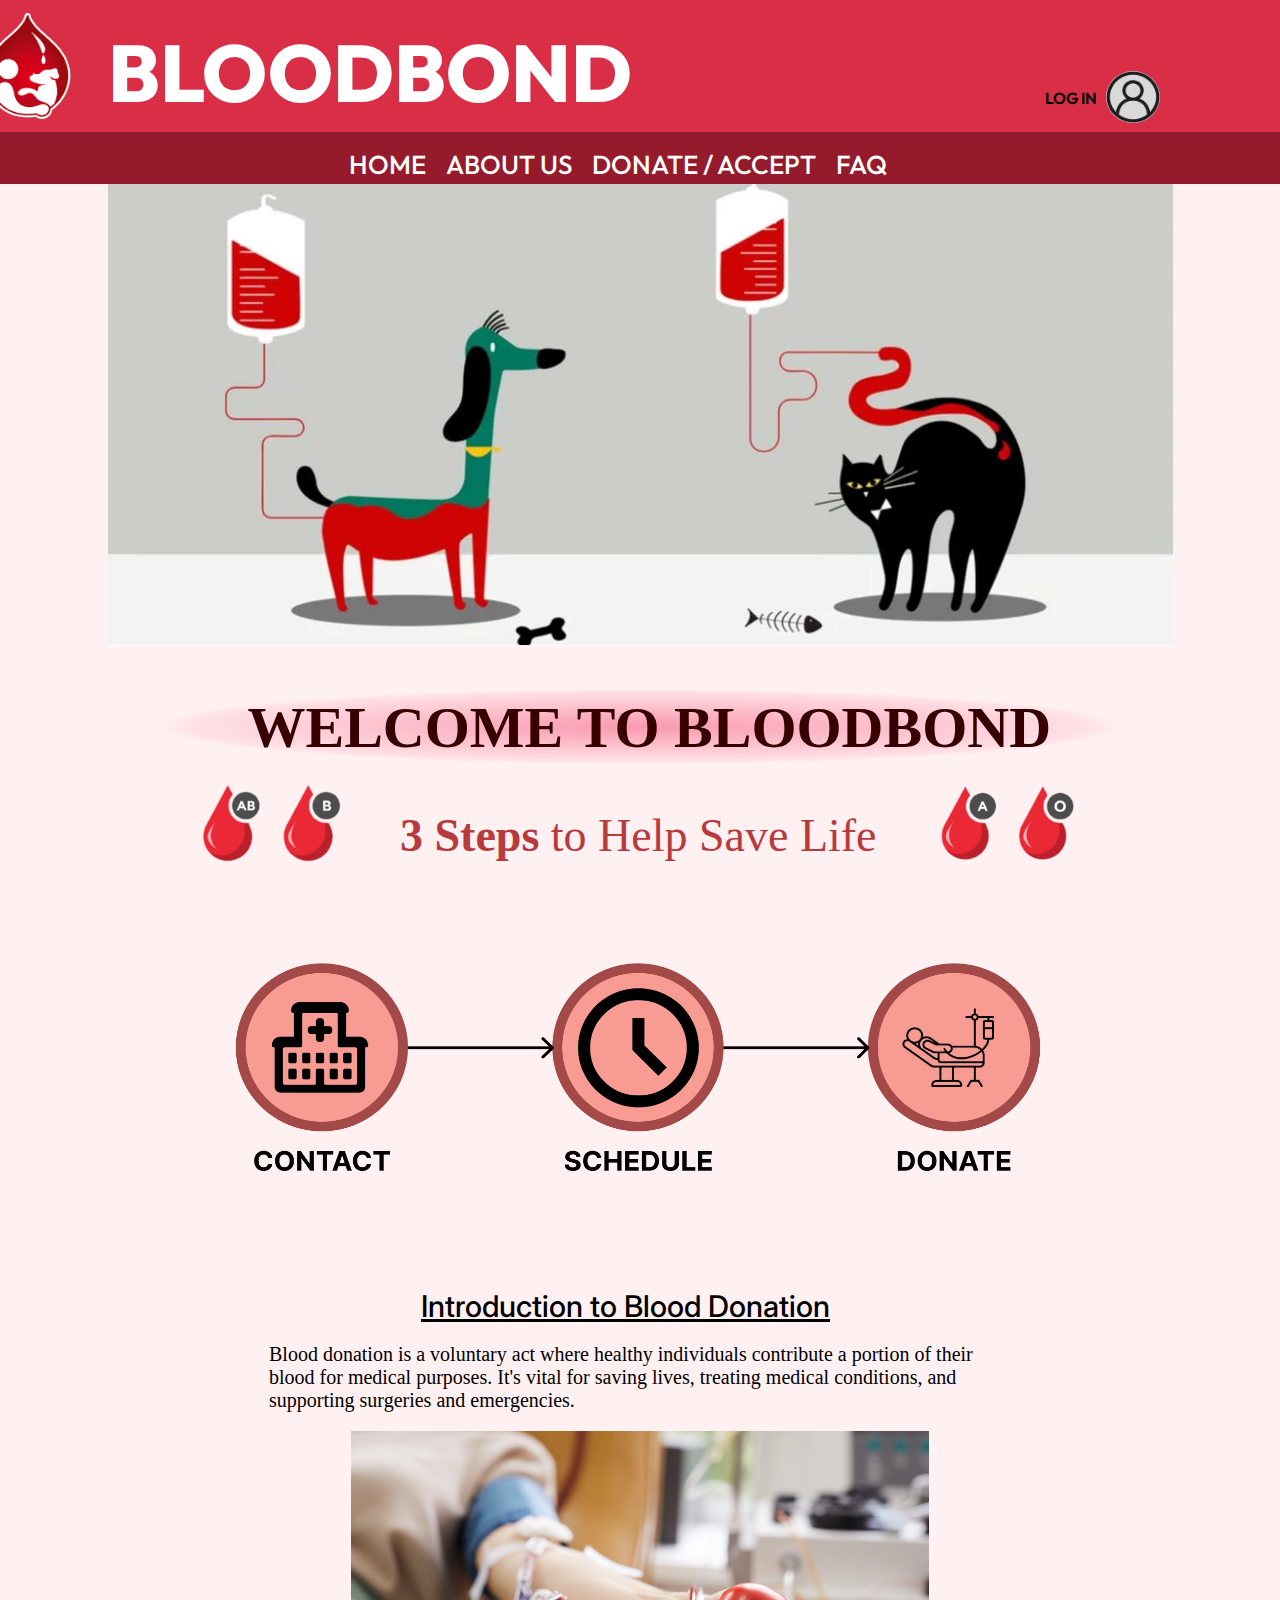
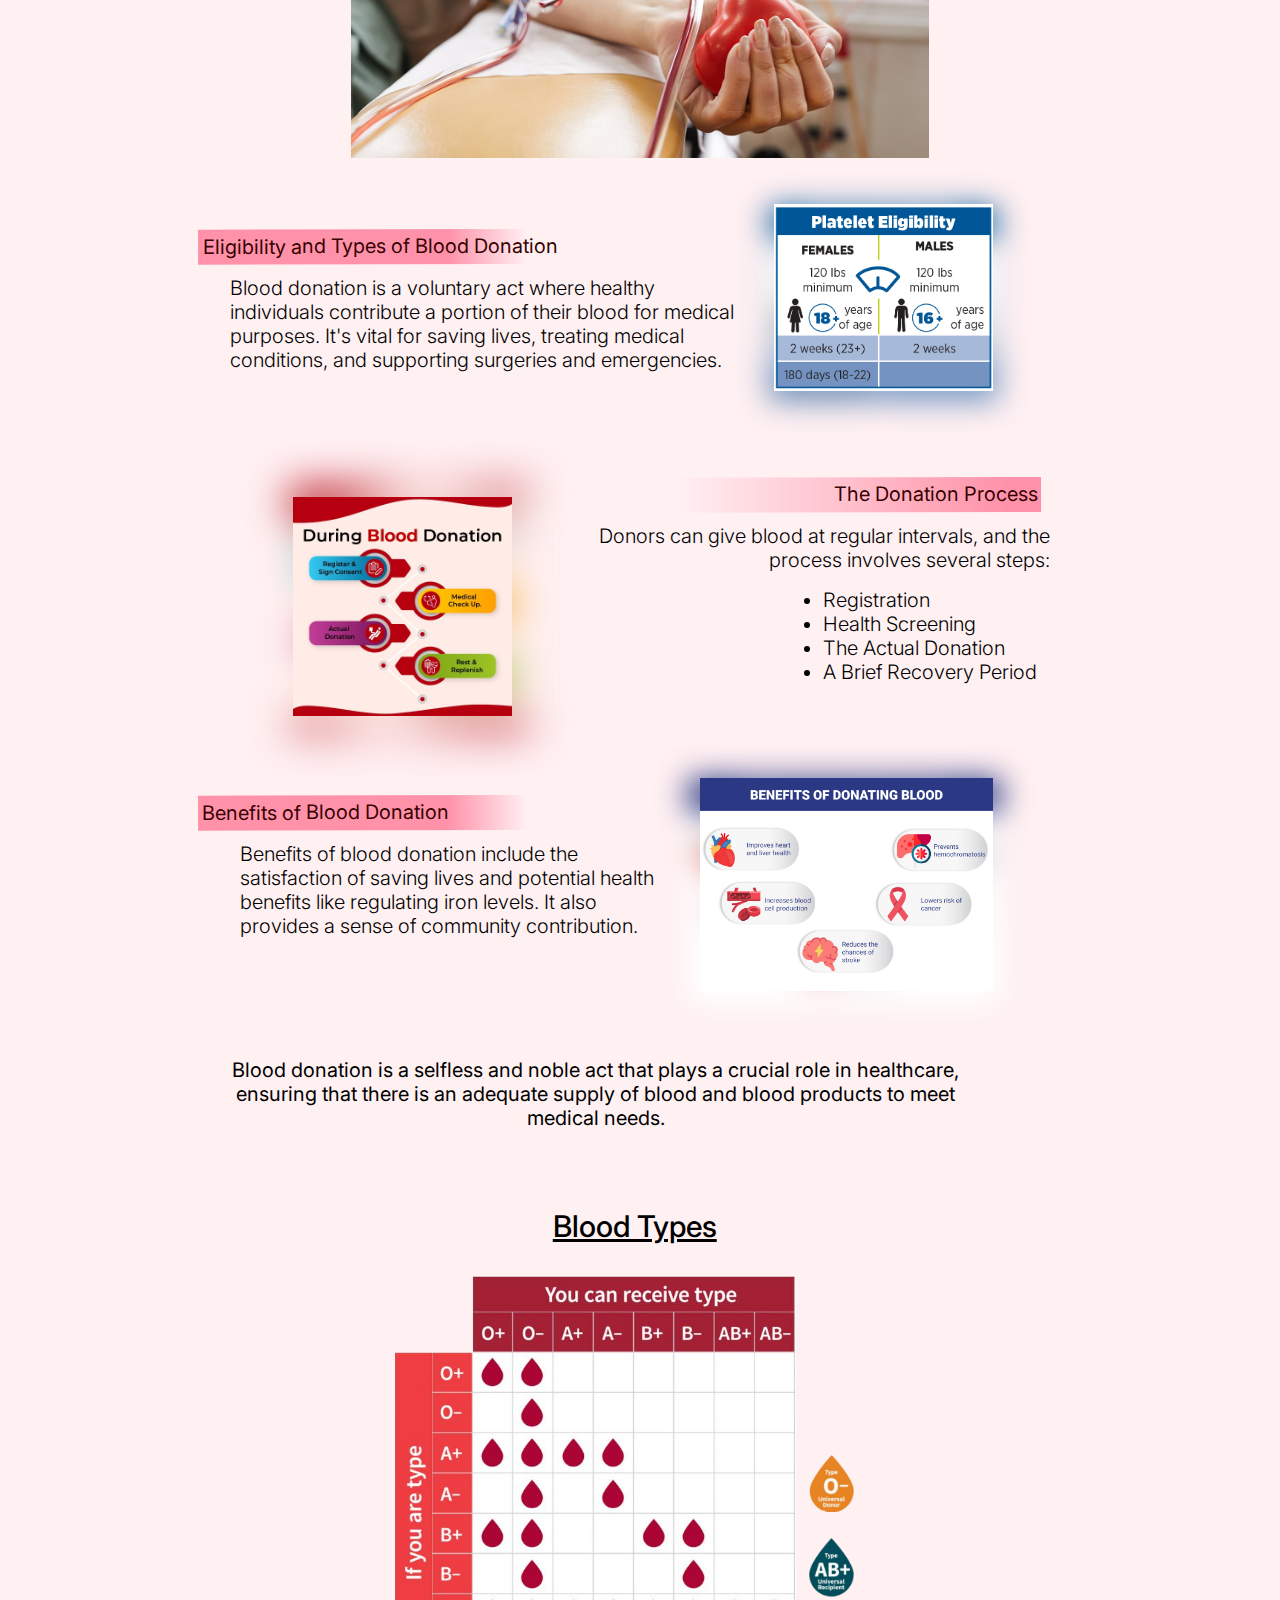
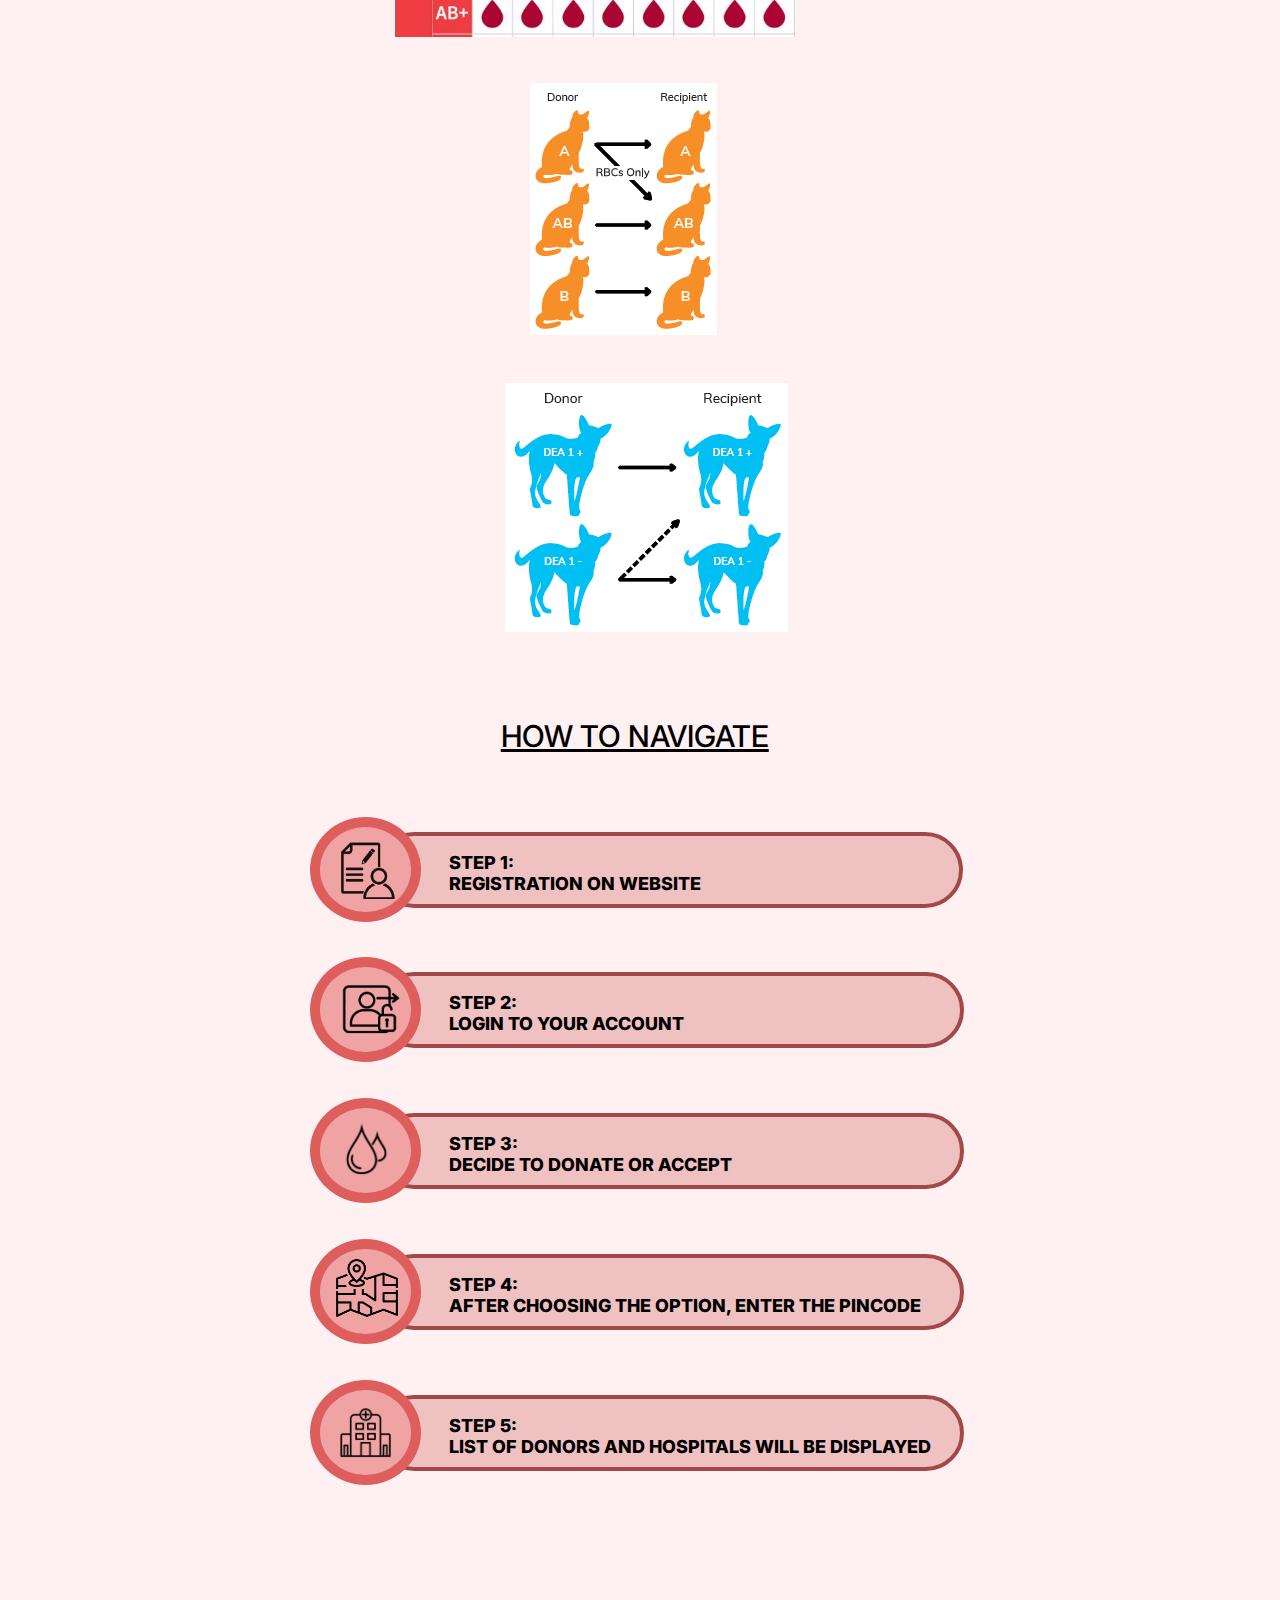
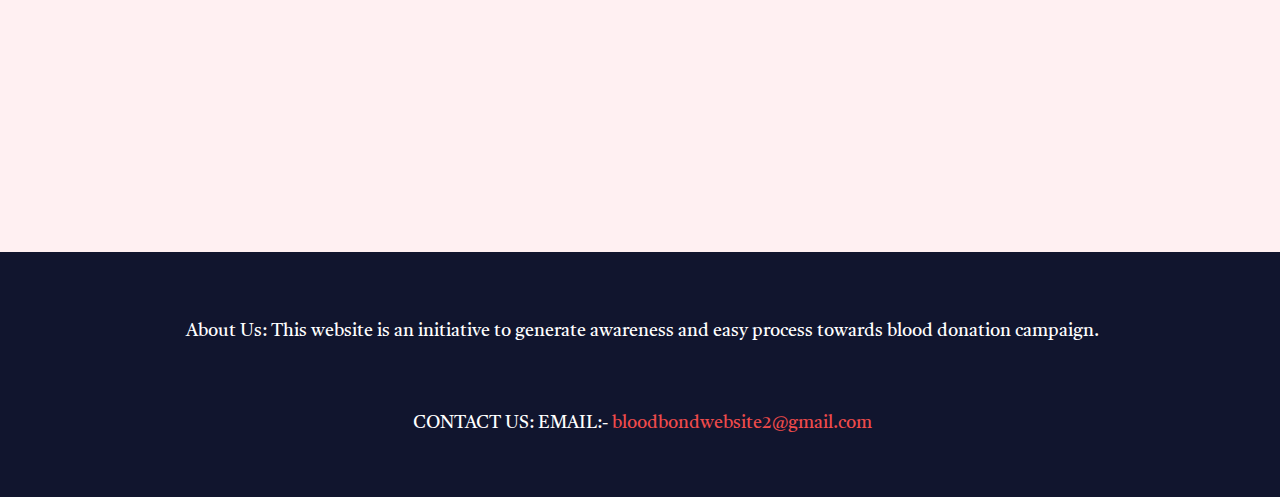
<file: index.html>
<!DOCTYPE html>
<html lang="en">
<head>
    <meta charset="UTF-8">
    <meta name="viewport" content="width=device-width, initial-scale=1.0">
    <title>BloodBond</title>
    <link rel="stylesheet" href="css/home.css">
    <link rel="stylesheet" href="css/global.css">
    <base href="https://reshanaik15.github.io/BloodBond/">

</head>
<body>
    <a class="home">
        <div class="header">
            <div class="header-child">
                <img class="logo-icon" alt="logo" src="https://reshanaik15.github.io/BloodBond/img/logo.png" />
                <h1>BLOODBOND</h1>
                <a href="https://38b49a89-2fb0-4906-8a4e-c699b6eb8867-00-1xxnysah5bt0.sisko.replit.dev/" class="log-in" id="LOGIN">LOG IN</a>
                <div class="header-inner">
                    <img class="log-icon" alt="log" src="img/log.png" />
                </div>
            </div>
          <div class="header-item">
            <nav>  
                <ul>  
                <li>  
                  <a href="index.html"> HOME </a>  
                  </li>  
                  <li>  
                  <a href="about_us.html"> ABOUT US </a>  
                  </li>  
                  <li>  
                  <a href="don_acc.html"> DONATE / ACCEPT </a>  
                  </li>  
                  <li> <a href="faq.html"> FAQ </a>  
                </li>   
                </ul>  
            </nav> 
          </div>
        </div>
        <img class="dog-cat-icon" alt="dc" src="./img/dog-cat.png" />
        <div class="start-body">
            <div class="start-body-child" >
                <h2 class="welcome-to-bloodbond" id="WELCOME">
                 WELCOME TO BLOODBOND
                </h2>
            </div>
                <img class="drop2-icon" alt="drop2" src="./img/drop2.png" />
                <img class="drop1-icon" alt="drop1" src="./img/drop1.png" />
                <div class="steps-to-help-container">
                    <span class="steps">3 Steps</span>
                    <span class="to-help-save"> to Help Save Life</span>
            </div>
                

            <div class="group-parent">
                <img class="group-child" alt="" src="./img/g2.png" />
            </div>
            
        </div>
        <div class="blood-info-body">
          <div class="introduction-to-blood">
            Introduction to Blood Donation
          </div>
          <p class="blood-donation-is" id="intro">
            Blood donation is a voluntary act where healthy individuals contribute
            a portion of their blood for medical purposes. It's vital for saving 
            lives, treating medical conditions, and supporting surgeries and
            emergencies.
          </p>
          <img class="intro1-icon" alt="" src="./img/intro1.jpeg" />
          <div class="bieligi">
            <img class="intro2-icon" alt="" src="./img/intro2.jpg" />
            <img class="intro2-icon1" alt="" src="./img/intro2.jpg" />
            <div class="blood-donation-is1">
              Blood donation is a voluntary act where healthy individuals
              contribute a portion of their blood for medical purposes. It's vital
              for saving lives, treating medical conditions, and supporting
              surgeries and emergencies.
            </div>
                    <div class="bieligi-child">
                        <div class="eligibility-and-types">
                            Eligibility and Types of Blood Donation
                        </div>
                    </div>
          </div>
          <div class="bidonapro">
                <img class="intro3-icon" alt="" src="./img/intro3.jpg" />
                <img class="intro3-icon1" alt="" src="./img/intro3.jpg" />
                <div class="bulletgrp">
                <div class="donors-can-give">
                Donors can give blood at regular intervals, and the process
                involves several steps:
                </div>
                <div class="registration-health-screening-container">
                    <ul class="registration-health-screening">
                    <li class="registration">Registration</li>
                    <li class="registration">Health Screening</li>
                    <li class="registration">The Actual Donation</li>
                    <li>A Brief Recovery Period</li>
                    </ul>
                </div>
                </div>
                <div class="bidonapro-child">
                <div class="the-donation-process">The Donation Process</div>
                </div>
          </div>
          <div class="bibeni">
            <img class="intro4-icon" alt="" src="./img/intro4.jpg" />
            <img class="intro4-icon1" alt="" src="./img/intro4.jpg" />
            <div class="benefits-of-blood">
              Benefits of blood donation include the satisfaction of saving lives
              and potential health benefits like regulating iron levels. It also
              provides a sense of community contribution.
            </div>
            <div class="bibeni-child" >
            <div class="benefits-of-blood1">Benefits of Blood Donation</div>
          </div>
          <div class="blood-donation-is2" id="conclusion">
            Blood donation is a selfless and noble act that plays a crucial role
            in healthcare, ensuring that there is an adequate supply of blood and
            blood products to meet medical needs.
          </div>
        </div>
        <div class="mid-body">
            <h4 class="blood-types" id="TYPES">
              Blood Types
            </h4>
            <div class="blood-type-img">
              <img class="image-11-icon" alt="" src="./img/image-11.png" />
              <img class="image-12-icon" alt="" src="./img/image-12.png" />
              <img class="bt-icon" alt="" src="./img/bt.png" />
              <img class="bt-cat-icon" alt="" src="./img/bt-cat.png" />
              <img class="bt-dog-icon" alt="" src="./img/bt-dog.png" />
            </div>
          </div>
          
        <div class="navigate">
          <h4 class="how-to-navigate" id="NAV">
            HOW TO NAVIGATE
          </h4>
          <div class="n1">
            <div class="step-1-registration-on-websit-wrapper">
              <div class="step-1-registration-container">
                <p class="registration-on-website">STEP 1:</p>
                <p class="registration-on-website">REGISTRATION ON WEBSITE</p>
              </div>
            </div>
            <div class="n1-child" />
            <img class="s1-icon" alt="" src="./img/s1.png" />
          </div>
          <div class="n2">
            <div class="step-2-login-to-your-account-wrapper">
              <div class="step-1-registration-container">
                <p class="registration-on-website">STEP 2:</p>
                <p class="registration-on-website">LOGIN TO YOUR ACCOUNT</p>
              </div>
            </div>
            <div class="n2-child" />
            <img class="s2-icon" alt="" src="./img/s2.png" />
          </div>
          <div class="n3">
            <div class="step-2-login-to-your-account-wrapper">
              <div class="step-1-registration-container">
                <p class="registration-on-website">STEP 3:</p>
                <p class="registration-on-website">
                  DECIDE TO DONATE OR ACCEPT
                </p>
              </div>
            </div>
            <div class="n2-child" />
            <img class="s3-icon" alt="" src="./img/s3.png" />
          </div>
          <div class="n4">
            <div class="step-2-login-to-your-account-wrapper">
              <div class="step-1-registration-container">
                <p class="registration-on-website">STEP 4:</p>
                <p class="registration-on-website">
                  AFTER CHOOSING THE OPTION, ENTER THE PINCODE
                </p>
              </div>
            </div>
            <div class="n2-child" />
            <img class="s4-icon" alt="" src="./img/s4.png" />
          </div>
          <div class="n5">
            <div class="step-2-login-to-your-account-wrapper">
              <div class="step-1-registration-container">
                <p class="registration-on-website">STEP 5:</p>
                <p class="registration-on-website">
                  LIST OF DONORS AND HOSPITALS WILL BE DISPLAYED
                </p>
              </div>
            </div>
            <div class="n2-child" />
            <img class="s5-icon" alt="" src="./img/s5.png" />
          </div>
        </div>
        <div class="footer">
          <div class="footer-child" />
          <a class="contact-us-email-bloodbondwe-container">
            <span>CONTACT US: EMAIL:-</span>
            <span class="bloodbondwebsite2gmailcom">
              bloodbondwebsite2@gmail.com
            </span>
          </a>
          <div class="about-us-this">
            About Us: This website is an initiative to generate awareness and easy
            process towards blood donation campaign.
          </div>
        </div>
      </a>
</body>
</html>
</file>
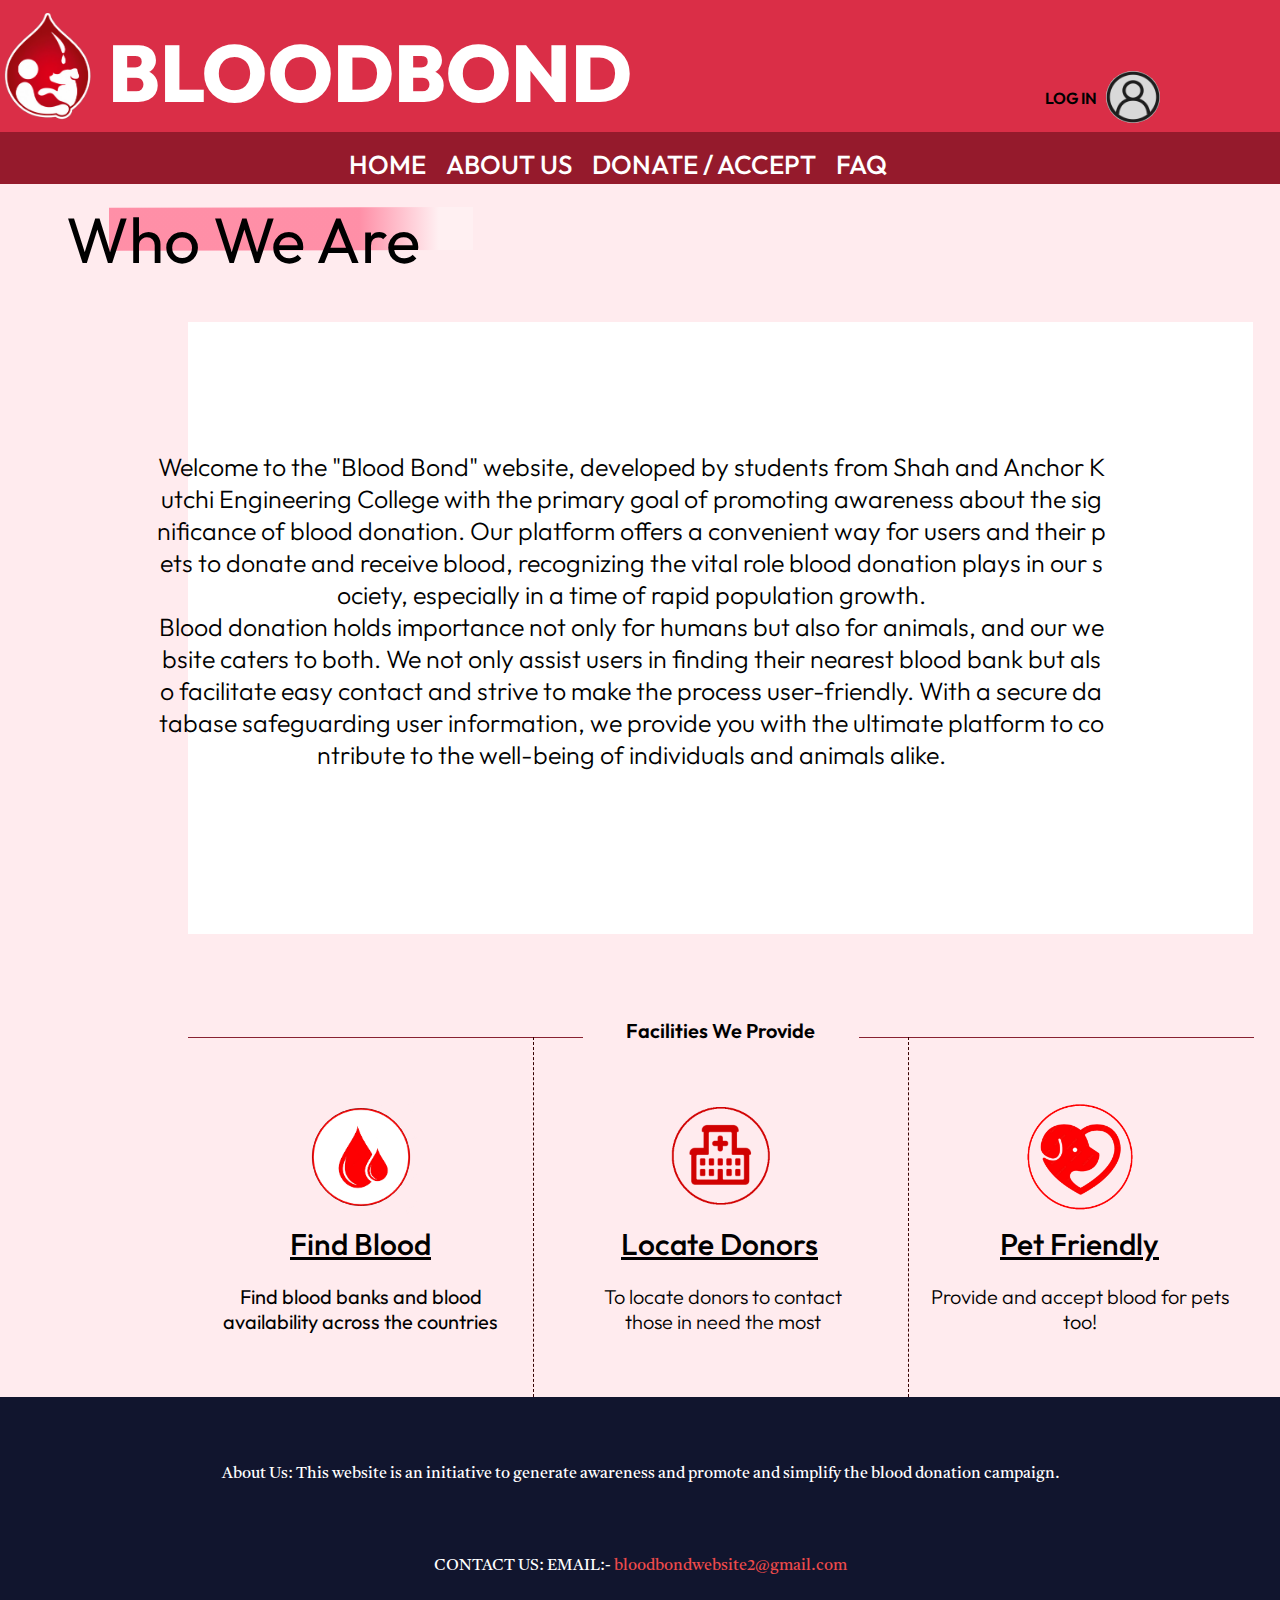
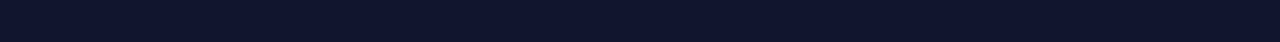
<file: about_us.html>
<!DOCTYPE html>
<html lang="en">
  <head>
    <meta charset="utf-8" />
    <meta name="viewport" content="initial-scale=1, width=device-width" />

    <!-- Stylesheets -->
    <link rel="stylesheet" href="./css/global.css" />
    <link rel="stylesheet" href="./css/about_us.css" />

    <base href="https://reshanaik15.github.io/BloodBond/">
    <title>About Us | BloodBond</title>
  </head>
  <body>
    <div class="desktop-1">
      <div class="header">
        <div class="header-child">
          <img class="logo-icon" alt="logo" src="./img/logo.png" />
          <h1>BLOODBOND</h1>
          <a href="https://38b49a89-2fb0-4906-8a4e-c699b6eb8867-00-1xxnysah5bt0.sisko.replit.dev/" class="log-in" id="LOGIN">LOG IN</a>
          <div class="header-inner">
            <img class="log-icon" alt="log" src="./img/log.png" />
          </div>
        </div>

        <div class="header-item">
          <nav>
            <ul>
              <li><a href="./index.html">HOME</a></li>
              <li><a href="./about_us.html">ABOUT US</a></li>
              <li><a href="./don_acc.html">DONATE / ACCEPT</a></li>
              <li><a href="./faq.html">FAQ</a></li>
            </ul>
          </nav>
        </div>
      </div>

      <div class="about-us1">
        <div class="about-us-child"></div>
        <div class="who-we-are">Who We Are</div>
      </div>

      <div class="footer">
        <div class="footer-child"></div>
        <a class="contact-us-email-bloodbondwe-container">
          <span>CONTACT US: EMAIL:- </span>
          <span class="bloodbondwebsite2gmailcom">bloodbondwebsite2@gmail.com</span>
        </a>
        <div class="about-us-this">
          About Us: This website is an initiative to generate awareness and promote and simplify the blood donation campaign.
        </div>
      </div>

      <div class="desktop-1-item"></div>
      <div class="desktop-2-item"></div>

      <div class="facilities">
        <div class="facilities-child"></div>
        <div class="facilities-item"></div>
        <div class="facilities-we-provide">Facilities We Provide</div>

        <div class="blood">
          <div class="blood-child"></div>
          <img class="image-9-icon" alt="" src="./img/blood (1).png" />
          <div class="find-blood-banks">
            Find blood banks and blood availability across the countries
          </div>
          <div class="find-blood">Find Blood</div>
        </div>

        <div class="locate">
          <div class="to-locate-donors-container5">
            <span class="to-locate-donors-container15">
              <p class="to-locate-donors5">To locate donors to contact</p>
              <p class="to-locate-donors5">those in need the most</p>
            </span>
          </div>
          <div class="find-blood">Locate Donors</div>
          <div class="locate-child"></div>
          <img class="image-10-icon" alt="" src="./img/hospital_1 (1).png" />
        </div>

        <div class="pet-friendly">
          <div class="provide-and-accept">
            Provide and accept blood for pets too!
          </div>
          <div class="pet-friendly1">Pet Friendly</div>
          <div class="pet-friendly-child"></div>
          <img class="image-13-icon" alt="" src="./img/pet (1).png" />
        </div>
      </div>

      <div class="desktop-1-inner"></div>

      <div class="welcome-to-the-container">
        <span class="to-locate-donors-container1">
          <p class="to-locate-donors">
            Welcome to the "Blood Bond" website, developed by students from Shah and Anchor Kutchi Engineering College with the primary goal of promoting awareness about the significance of blood donation. Our platform offers a convenient way for users and their pets to donate and receive blood, recognizing the vital role blood donation plays in our society, especially in a time of rapid population growth.
          </p>

          <p class="to-locate-donors">
            Blood donation holds importance not only for humans but also for animals, and our website caters to both. We not only assist users in finding their nearest blood bank but also facilitate easy contact and strive to make the process user-friendly. With a secure database safeguarding user information, we provide you with the ultimate platform to contribute to the well-being of individuals and animals alike.
          </p>
        </span>
      </div>
    </div>
  </body>
</html>
</file>
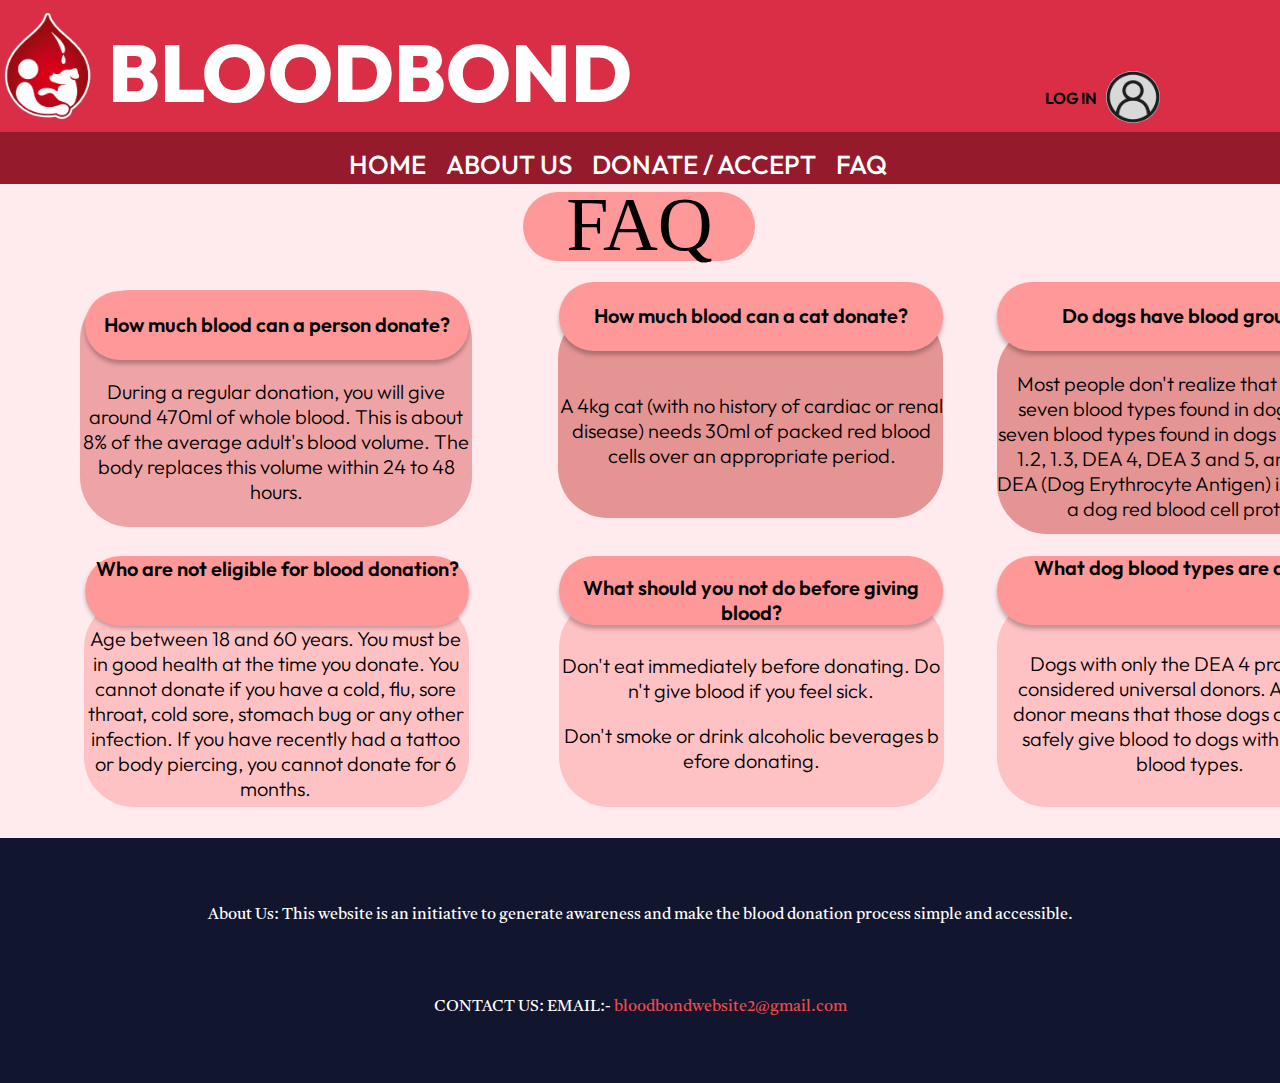
<file: faq.html>
<!DOCTYPE html>
<html>
  <head>
    <meta charset="utf-8" />
    <meta name="viewport" content="initial-scale=1, width=device-width" />

    <link rel="stylesheet" href="css/global.css" />
    <link rel="stylesheet" href="css/faq.css" />
    <!-- 
    <link rel="stylesheet" href="https://fonts.googleapis.com/css2?family=Outfit:wght@600;800&display=swap" />
    <link rel="stylesheet" href="https://fonts.googleapis.com/css2?family=Peddana:wght@400&display=swap" />
    <link rel="stylesheet" href="https://fonts.googleapis.com/css2?family=Tiro+Bangla:wght@400&display=swap" />
    <link rel="stylesheet" href="https://fonts.googleapis.com/css2?family=Inter:wght@300&display=swap" />
    -->
    <base href="https://reshanaik15.github.io/BloodBond/">
  </head>
  <body>
    <div class="desktop-1">
      <a class="home">
        <div class="header">
          <div class="header-child">
            <img class="logo-icon" alt="logo" src="./img/logo.png" />
            <h1>BLOODBOND</h1>
            <a href="https://login1.tanishamaji.repl.co/" class="log-in" id="LOGIN">LOG IN</a>
            <div class="header-inner">
              <img class="log-icon" alt="log" src="./img/log.png" />
            </div>
          </div>

          <div class="header-item">
            <nav>
              <ul>
                <li><a href="index.html">HOME</a></li>
                <li><a href="about_us.html">ABOUT US</a></li>
                <li><a href="don_acc.html">DONATE / ACCEPT</a></li>
                <li><a href="faq.html">FAQ</a></li>
              </ul>
            </nav>
          </div>
        </div>

        <div class="accept">
          <div class="accept-child"></div>
          <div class="faq1">FAQ</div>
        </div>

        <div class="footer">
          <div class="footer-child"></div>
          <a class="contact-us-email-bloodbondwe-container">
            <span>CONTACT US: EMAIL:-</span>
            <span class="bloodbondwebsite2gmailcom">bloodbondwebsite2@gmail.com</span>
          </a>
          <div class="about-us-this">
            About Us: This website is an initiative to generate awareness and make the blood donation process simple and accessible.
          </div>
        </div>

        <div class="questions">
          <div class="qns-1">
            <div class="qns-1-child"></div>
            <div class="qns-1-item"></div>
            <div class="how-much-blood">How much blood can a person donate?</div>
            <div class="during-a-regular">
              During a regular donation, you will give around 470ml of whole blood. This is about 8% of the average adult's blood volume. The body replaces this volume within 24 to 48 hours.
            </div>
          </div>

          <div class="qns-2">
            <div class="qns-2-child"></div>
            <div class="qns-2-item"></div>
            <div class="a-4kg-cat">
              A 4kg cat (with no history of cardiac or renal disease) needs 30ml of packed red blood cells over an appropriate period.
            </div>
            <div class="how-much-blood1">How much blood can a cat donate?</div>
          </div>

          <div class="qns-3">
            <div class="qns-3-child"></div>
            <div class="qns-3-item"></div>
            <div class="most-people-dont">
              Most people don't realize that there are seven blood types found in dogs. Those seven blood types found in dogs are DEA 1.1, 1.2, 1.3, DEA 4, DEA 3 and 5, and DEA 7. DEA (Dog Erythrocyte Antigen) is essentially a dog red blood cell protein.
            </div>
            <div class="do-dogs-have">Do dogs have blood groups?</div>
          </div>

          <div class="qns-4">
            <div class="qns-4-child"></div>
            <div class="qns-4-item"></div>
            <div class="age-between-18">
              Age between 18 and 60 years. You must be in good health at the time you donate. You cannot donate if you have a cold, flu, sore throat, cold sore, stomach bug or any other infection. If you have recently had a tattoo or body piercing, you cannot donate for 6 months.
            </div>
            <div class="who-are-not-container">
              <p class="who-are-not">Who are not eligible for blood donation?</p>
            </div>
          </div>

          <div class="qns-5">
            <div class="qns-5-child"></div>
            <div class="qns-3-item"></div>
            <div class="dont-eat-immediately-container">
              <span class="dont-eat-immediately-container1">
                <p>Don't eat immediately before donating. Don't give blood if you feel sick.</p>
                <p>Don't smoke or drink alcoholic beverages before donating.</p>
              </span>
            </div>
            <div class="what-should-you-container">
              <p>What should you not do before giving blood?</p>
            </div>
          </div>

          <div class="qns-6">
            <div class="qns-5-child"></div>
            <div class="qns-3-item"></div>
            <div class="dogs-with-only">
              Dogs with only the DEA 4 protein are considered universal donors. A universal donor means that those dogs are able to safely give blood to dogs with different blood types.
            </div>
            <div class="what-should-you-container">
              What dog blood types are donors?
            </div>
          </div>
        </div>
      </a>
    </div>
  </body>
</html>
</file>
<file: css/home.css>
/* Add these CSS rules to your styles.css */

/* Navigation styling */
nav ul {
    list-style: none;
    padding: 0;
    display: flex;
    justify-content: space-between;
  }

  nav li {
    margin: 0;
  }

  nav a {
    text-decoration: none;
    font-family: 'Outfit', sans-serif; /* Use the Outfit font */
    font-size: 26px;
    font-weight: 500; /* Semibold */
    color: var(--color-white);
    transition: font-size 0.3s; /* Smooth font size transition */
  }

  /* Adjust the margin between navigation items */
  nav li + li {
    margin-left: 20px;
  }

  /* Position the navigation bar */
  nav {
    width: 582px; /* Set the width of the navigation bar */
    margin: 0 auto; /* Center the navigation bar */
    height: 65px;
    display: flex;
    justify-content: space-between;
    align-items: center;
  }

  /* Position the navigation bar within the page width */
  .header-item {
    position: absolute;
    top: 132px;
    left: calc((100% - 582px) / 2); /* Center the navigation within 1440px page width */
    width: 582px;
    background-color: #951A2C;
    height: 52px;
  }

  /* Change text color on hover */
  nav a:hover {
    color: #000;
    font-size: 28px; /* Increase font size on hover */
  }

  .header-child,
  .header-item {
    position: absolute;
    left: calc(50% - 720px);
    width: 1440px;
  }
  .header-child {
    position: absolute;
    left: calc(50% - 720px);
    width: 1440px;
    top: 0;
    background-color: #da2e47;
    height: 132px;
    z-index: 1; /* Ensure the header has a higher z-index */
  }
  .logo-icon {
    position: absolute;
    top: 13px;
    left: 54px;
    width: 105px;
    height: 110px;
    object-fit: cover;
  }

  h1 {
    color: var(--color-white); /* White text color */
    font-size: 80px; /* Font size 80 pixels */
    font-family: var(--task-bar); /* Use "Outfit" font */
    font-weight: 800; /* Extra bold */
    margin: 0; /* Remove default margin */
    text-align: left; /* Align text to the left */
    position: absolute;
    top: 22px; /* Align vertically at 22px from the top */
    left: 188px; /* Align horizontally at 188px from the left */
  }

  @media (min-width: 1440px) {
    h1 {
      left: 188px; /* Start 188px from the left */
    }
  }
.log-in {
    text-decoration: none;
    position: absolute;
    top: 88px;
    left: calc(50% + 405px);
    font-size: 16px;
    font-weight: 600;
    color: var(--color-black);
    text-align: left;
}

.header-inner {
    position: absolute;
    top: 71px;
    left: calc(50% + 466px);
    border-radius: 50%;
    background-color: #d9d9d9;
    width: 54px;
    height: 52px;
}

.log-icon {
    position: absolute;

    width: 54px;
    height: 52px;
}

.header {
    top: 0;
    left: calc(50% - 720px);
    width: 1440px;
    height: 184px;
    color: var(--color-white);
    font-family: var(--task-bar);
}

.dog-cat-icon {
  position: absolute;
  top: 184px;
  left: calc(50% - 532px);
  width: 1065px;
  height: 462px;
  object-fit: cover;
}
.start-body-child {
  position: absolute;
  top: 0;
  left: calc(50% - 481.5px);
  background: radial-gradient(
    50% 50%at 50% 50%,
    #f99aaf,
    rgba(255, 16, 69, 0.07) 92.71%,
    rgba(255, 0, 56, 0)
  );
  width: 962px;
  height: 75px;
}
.welcome-to-bloodbond {
  margin: 0;
  position: absolute;
  top: 5px;
  left: calc(50% - 392.5px);
  font-size: inherit;
  font-weight: 700;
  font-family: inherit;
}
.start-body-item {
  position: absolute;
  top: 94px;
  left: calc(50% - 532.5px);
  width: 1065px;
  height: 103px;
}
.drop1-icon,
.drop2-icon {
  position: absolute;
  top: 84px;
  left: calc(50% + 290.5px);
  width: 163px;
  height: 110px;
  object-fit: cover;
}
.drop1-icon {
  left: calc(50% - 457.5px);
  width: 185px;
}
.steps {
  font-weight: 800;
}
.to-help-save {
  font-weight: 500;
}

.steps-to-help-container {
  position: absolute;
  top: 120px;
  left: calc(50% - 240.5px);
  font-size: 46px;
  color: #b93a3d;
  text-align: center;
}
.group-child {
  position: absolute;
  top: 0;
  left: calc(50% - 406.5px);
  width: 813px;
  height: 223px;
}
.group-parent {
  position: absolute;
  top: 189px;
  left: calc(50% - 75.5px);
  left: calc(50% + 260.5px);
  top: 270px;
  left: calc(50% - 408.5px);
  width: 813px;
  height: 223px;
  font-size: var(--body-head-size);
  color: var(--color-black);
}
.start-body {
  position: absolute;
  top: 689px;
  left: calc(50% - 532px);
  width: 1065px;
  height: 493px;
  font-size: 58px;
  color: var(--color-gray-100);
}
.introduction-to-blood {
  position: absolute;
  top: 0;
  left: calc(50% - 219.75px);
  font-size: var(--title-size);
  text-decoration: underline;
  font-weight: 500;
}
.blood-donation-is {
  margin: 0;
  position: absolute;
  top: 55px;
  left: calc(50% - 371.75px);
  display: inline-block;
  width: 742px;
  height: 117px;
}
.intro1-icon,
.intro2-icon,
.intro2-icon1 {
  position: absolute;
  top: 143px;
  left: calc(50% - 289.75px);
  width: 578px;
  height: 327px;
  object-fit: cover;
}
.intro2-icon,
.intro2-icon1 {
  top: 0px;
  left: calc(50% + 178.5px);
  width: 359px;
}
.intro2-icon1 {
  top: 0;
  left: calc(50% + 178.5px);
  width: 219px;
  height: 187px;
}
.intro2-icon{
    filter: blur(15px);
    width: 230px;
  height: 199px;
  bottom: 10px;
  left: 570px;
}
.blood-donation-is1 {
  position: absolute;
  top: 72px;
  left: calc(50% - 365.5px);
  font-weight: 300;
  display: inline-block;
  width: 522px;
  height: 103px;
  font-family: inter;
}
.bieligi-child {
    position: absolute;
    top: 25px;
    left: calc(50% - 34.1px);
    background: linear-gradient(
      180deg,
      #fff0f2 9.38%,
      rgba(255, 16, 69, 0.42) 31.25%
    );
    width: 34.8px;
    height: 363.4px;
    transform: rotate(89.89deg);
    transform-origin: 0 0;
  }

  .eligibility-and-types {
    font-family: inter;
    position: absolute;
    top: 362px; /* Adjust the top position to fit within the .bieligi-child element */
    left: 5px; /* Adjust the left position to align with the top of .bieligi-child */
    color: var(--color-gray-100);
    text-align: center;
    width: 363px;
    transform: rotate(-90deg); /* Rotate the element back to horizontal */
    transform-origin: left top; /* Set the rotation origin to the top left corner */
  }


.bieligi {
  position: absolute;
  top: 516px;
  left: calc(50% - 442.75px);
  width: 795px;
  height: 187px;
  text-align: left;
}
.intro3-icon,
.intro3-icon1 {
  position: absolute;
  top: -55px;
  left: calc(50% - 467.75px);
  width: 369px;
  height: 369px;
  object-fit: cover;
}
.intro3-icon1 {
  top: 20px;
  left: calc(50% - 392.75px);
  width: 219px;
  height: 219px;
}
.intro3-icon {
    filter: blur(20px);
    width: 240px;
    height: 244px;
    top: 10px;
    left: 1px;
}
.donors-can-give {
  position: absolute;
  top: 0;
  left: calc(50% - 261px);
  font-weight: 300;
  display: inline-block;
  width: 522px;
  height: 52px;
  font-family: inter;
}
.registration {
  margin-bottom: 0;
}
.registration-health-screening {
  margin: 0;
  padding-left: 27px;
  font-family: inter;
}
.registration-health-screening-container {
  position: absolute;
  top: 64px;
  left: calc(50% + 7px);
  font-size: var(--font-inherit);
  font-weight: 300;
  font-family: var(--font-inherit);
  text-align: left;
  display: inline-block;
  width: 254px;
  height: 103px;
}
.bulletgrp {
  position: absolute;
  top: 47px;
  left: calc(50% - 157.75px);
  width: 522px;
  height: 167px;
}
.bidonapro-child {
        position: absolute;

        left: calc(50% + 355px);
        background: linear-gradient(
          180deg,
          rgba(255, 16, 69, 0.42) 9.38%, /* Swap positions */
          #fff0f2 100.25% /* Swap positions */
        );
        width: 34.8px;
        height: 363.4px;
        transform: rotate(89.89deg);
        transform-origin: 0 0;
    }

.the-donation-process {
    font-family: inter;
    position: absolute;
    top: 287px; /* Adjust the top position to fit within the .bieligi-child element */
    left: 5px; /* Adjust the left position to align with the top of .bieligi-child */
    color: var(--color-gray-100);
    text-align: center;
    width: 363px;
    transform: rotate(-90deg); /* Rotate the element back to horizontal */
    transform-origin: left top; /* Set the rotation origin to the top left corner */
}
.bidonapro {
  position: absolute;
  top: 789px;
  left: calc(50% - 352.75px);
  width: 795.5px;
  height: 244px;
  text-align: right;
}
.intro4-icon,
.intro4-icon1 {
  position: absolute;
  top: -53px;
  left: calc(50% + 5.5px);
  width: 453px;
  height: 366px;
  object-fit: cover;
}
.intro4-icon1 {
  top: 0;
  left: calc(50% + 104.5px);
  width: 293px;
  height: 213px;
}
.intro4-icon {
    filter: blur(15px);
    width: 313px;
    height: 226px;
    top: 0px;
    left: 490px;
}
.benefits-of-blood {
  position: absolute;
  top: 64px;
  left: calc(50% - 355.5px);
  font-weight: 300;
  display: inline-block;
  width: 439px;
  height: 103px;
  font-family: inter;
}
.bibeni-child {
  position: absolute;
  top: 17px;
  left: calc(50% - 34.1px);
  background: linear-gradient(
    180deg,
    #fff0f2 9.38%,
    rgba(255, 16, 69, 0.42) 31.25%
  );
  width: 34.8px;
  height: 363.4px;
  transform: rotate(89.89deg);
  transform-origin: 0 0;
}
.benefits-of-blood1 {
    font-family: inter;
    position: absolute;
    top: 417px; /* Adjust the top position to fit within the .bieligi-child element */
    left: 5px; /* Adjust the left position to align with the top of .bieligi-child */
    color: var(--color-gray-100);
    text-align: center;
    width: 363px;
    transform: rotate(-90deg); /* Rotate the element back to horizontal */
    transform-origin: left top; /* Set the rotation origin to the top left corner */
}
.bibeni {
  position: absolute;
  top: 1090px;
  left: calc(50% - 442.75px);
  width: 795px;
  height: 243px;
  text-align: left;
}
.blood-donation-is2 {
  margin: 0;
  position: absolute;
  top: 280px;
  left: calc(50% - 370.75px);
  display: inline-block;
  width: 742px;
  height: 117px;
  font-family: inter;
  text-align: center;
}
.blood-info-body {
  position: absolute;
  top: 1288px;
  left: calc(50% - 442px);
  width: 885.5px;
  height: 1489px;
  font-size: var(--body-text-size);
}
.blood-types {
    margin: 0;
    position: absolute;
    top: 0;
    left: calc(50% - 88.5px);
    font-size: inherit;
    text-decoration: underline;
    font-weight: 500;
    font-family: inherit;
  }

  .image-11-icon,
  .image-12-icon {
    position: absolute;
    top: 234px;
    left: calc(50% + 304.5px);
    width: 45px;
    height: 57.1px;
    object-fit: cover;
  }

  .image-12-icon {
    top: 317px;
    width: 45px;
    height: 60.1px;
  }

  .blood-type-img,
  .bt-icon, .bt-cat-icon, .bt-dog-icon {
    position: absolute;
    left: calc(50% - 136.5px);
    text-align: center;
  }

  .bt-icon {
    top: 0;
    object-fit: cover;
    width: 533px;
    height: 416px;
  }

  .bt-cat-icon {
    top: 462px; /* Adjust the top value to position it below bt-icon */
    width: 187;
    height: 252;
    left: 25px;
  }

  .bt-dog-icon {
    top: 762px; /* Adjust the top value to position it below bt-icon */
    width: 283;
    height: 249;
    left: 0px;
  }

  .blood-type-img {
    top: 13px;
  }

.how-to-navigate,
.mid-body {
  position: absolute;
  font-size: var(--title-size);
}
.mid-body {
  top: 1520px;
  left: calc(50% - 266px);
  width: 533px;
  height: 429px;
}
.how-to-navigate {
  margin: 0;
  top: 0;
  left: calc(50% - 140px);
  text-decoration: underline;
  font-weight: 500;
  font-family: inherit;
  text-align: center;
}
.registration-on-website {
  margin: 0;
  font-family: inter;
}
.step-1-registration-container {
  position: absolute;
  top: 16px;
  left: 69px;
  font-weight: 800;
}
.step-1-registration-on-websit-wrapper {
  position: absolute;
  top: 5px;
  left: calc(50% - 265.5px);
  border-radius: var(--br-81xl);
  background-color: var(--color-pink);
  border: 4px solid var(--color-indianred-200);
  box-sizing: border-box;
  width: 587px;
  height: 76px;
  overflow: hidden;
}
.n1-child {
  top: -10px;
  left: calc(50% - 331.5px);
  border-radius: 50%;
  background-color: var(--color-lightpink);
  border: 10px solid var(--color-indianred-100);
  box-sizing: border-box;
  width: 111px;
  height: 105px;
}
.n1,
.n1-child,
.s1-icon {
  position: absolute;
}
.s1-icon {
  top: 13px;
  left: calc(50% - 30px);
  width: 63px;
  height: 59px;
  object-fit: cover;
}
.n1 {
  top: 109px;
  left: calc(50% - 321px);
  width: 644px;
  height: 85px;
}
.step-2-login-to-your-account-wrapper {
  position: absolute;
  top: 5px;
  left: calc(50% - 266px);
  border-radius: var(--br-81xl);
  background-color: var(--color-pink);
  border: 4px solid var(--color-indianred-200);
  box-sizing: border-box;
  width: 588px;
  height: 76px;
  overflow: hidden;
}
.n2-child {
  position: absolute;
  top: -10px;
  left: calc(50% - 332px);
  border-radius: 50%;
  background-color: var(--color-lightpink);
  border: 10px solid var(--color-indianred-100);
  box-sizing: border-box;
  width: 111px;
  height: 105px;
}
.s2-icon {
  position: absolute;
  top: 10px;
  left: calc(50% - 40px);
  width: 92px;
  height: 70px;
  object-fit: cover;
}
.n2,
.s3-icon {
  position: absolute;
  top: 140px;
  left: calc(50% - 322px);
  width: 644px;
  height: 85px;
}
.s3-icon {
  top: 11px;
  left: calc(50% - 30px);
  width: 63px;
  height: 63px;
  object-fit: cover;
}
.n3,
.s4-icon {
  position: absolute;
  top: 141px;
  left: calc(50% - 322px);
  width: 644px;
  height: 85px;
}
.s4-icon {
  top: 6px;
  left: calc(50% - 30px);
  width: 63px;
  height: 66.1px;
  object-fit: cover;
}
.n4,
.s5-icon {
  position: absolute;
  top: 141px;
  left: calc(50% - 322px);
  width: 644px;
  height: 85px;
}
.s5-icon {
  top: 9px;
  left: calc(50% - 33px);
  width: 67px;
  height: 67px;
  object-fit: cover;
}
.n5,
.navigate {
  position: absolute;
  top: 141px;
  left: calc(50% - 322px);
  width: 644px;
  height: 85px;
}
.navigate {
  top: 2630px;
  height: 738px;
  text-align: left;
  font-size: var(--nav-size);
}
.introduction-to-blood, .blood-types, .how-to-navigate {
    font-family: var(--nav);
}
.footer-child {
  position: absolute;
  top: 0;
  left: calc(50% - 720px);
  background-color: #11152e;
  width: 1440px;
  height: 245px;
}
.bloodbondwebsite2gmailcom {
  color: #ef4b4b;
}
.contact-us-email-bloodbondwe-container {
  text-decoration: none;
  position: absolute;
  top: 159px;
  left: calc(50% - 393px);
  display: inline-block;
  width: 786.9px;
  height: 64.2px;
  color: inherit;
}
.about-us-this {
  position: absolute;
  top: 67px;
  left: calc(50% - 532px);
  display: inline-block;
  width: 1065px;
  height: 98px;
}
.footer {
  position: absolute;
  top: 603px;
  left: calc(50% - 720px);
  width: 1440px;
  height: 245px;
  color: var(--color-white);
  font-family: var(--footer);
  text-align: center;
}
.home {
  text-decoration: none;
  position: relative;
  background-color: #fff0f2;
  width: 100%;
  height: 4548px;
  text-align: center;
  font-size: var(--footer-size);
  color: var(--color-black);
  font-family: var(--nav);
}
html {
    background-color: #fff0f2;
  }
</file>
<file: css/global.css>
@import url("https://fonts.googleapis.com/css2?family=Outfit:wght@600;800&display=swap");
@import url("https://fonts.googleapis.com/css2?family=Inter:wght@300;400;500;700;800&display=swap");
@import url("https://fonts.googleapis.com/css2?family=Tiro+Bangla:wght@400&display=swap");
body {
  margin: 0;
  line-height: normal;
}
:root {
  /* fonts */
  --footer: "Tiro Bangla";
  --nav: Inter;
  --font-inherit: inherit;
  --task-bar: Outfit;
  --font-paytone-one: "Paytone One";
  --font-poly: Poly;
  --font-puritan: Puritan;
  --font-peddana: Peddana;

  /* font sizes */
  --font-size-xs: 12px;
  --footer-size: 26px;
  --nav-size: 18px;
  --title-size: 30px;
  --body-text-size: 20px;
  --body-head-size: 28px;
  --font-size-29xl: 48px;
  --font-size-13xl: 32px;
  --font-size-61xl: 80px;

  /* Colors */
  --color-white: #fff;
  --color-gray-100: #370101;
  --color-lightpink: #f0a3a3;
  --color-indianred-100: #de5e5e;
  --color-indianred-200: #a34848;
  --color-pink: #efc1c1;
  --color-black: #000;
   --color-lemonchiffon: #fff1c7;
  --color-crimson-100: #da2e47;

  /* Border radiuses */
  --br-81xl: 100px;
  --br-41xl: 60px;
  --br-31xl: 50px;
}
/* Gaps */
  --gap-5xs: 8px;

/* Paddings */
  --padding-5xs: 8px;
  --padding-9xs: 4px;
</file>
<file: css/about_us.css>
/* .header-child,
.header-item {
  position: absolute;
  left: 0;
  width: 1440px;
}
.header-child {
  top: 0;
  background-color: #da2e47;
  height: 184px;
}
.header-item {
  top: 132px;
  height: 52px;
  background-color: #b93a3d;
}
.home:hover,
.about-us:hover,
.donate-accept:hover,
.faq:hover {
  color: #000;
  font-size: 28px;

}
.about-us,
.home {
  position: absolute;
  top: 142px;
  font-weight: 600;
}
.home {
  text-decoration: none;
  left: calc(50% - 49px);
  color: #fff0f2;
}
.about-us {
  left: calc(50% + 56px);
  color: #ffffff;
  text-decoration: none;
}
.donate-accept {
  text-decoration: none;
  top: 142px;
  left: calc(50% + 219px);
  font-weight: 600;
  color: #fff0f2;
}
.bloodbond,
.donate-accept,
.faq {
  position: absolute;
}
.faq {
  text-decoration: none;
  top: 142px;
  left: calc(50% + 481px);
  font-weight: 600;
  color: #fff0f2;
}
.bloodbond {
  top: 22px;
  left: calc(50% - 535px);
  font-size: 80px;
  font-weight: 800;
}
.logo-1-icon {
  position: absolute;
  left: calc(50% - 685px);
  width: 105px;
  height: 110px;
  object-fit: cover;
}
.header {
  text-decoration: none;
  position: absolute;
  top: 0;
  left: calc(50% - 720px);
  width: 1440px;
  height: 184px;
  color: var(--color-white);
} */
/* Navigation styling */
nav ul {
    list-style: none;
    padding: 0;
    display: flex;
    justify-content: space-between;
  }

  nav li {
    margin: 0;
  }

  nav a {
    text-decoration: none;
    font-family: 'Outfit', sans-serif; /* Use the Outfit font */
    font-size: 26px;
    font-weight: 500; /* Semibold */
    color: var(--color-white);
    transition: font-size 0.3s; /* Smooth font size transition */
  }

  /* Adjust the margin between navigation items */
  nav li + li {
    margin-left: 20px;
  }

  /* Position the navigation bar */
  nav {
    width: 582px; /* Set the width of the navigation bar */
    margin: 0 auto; /* Center the navigation bar */
    height: 65px;
    display: flex;
    justify-content: space-between;
    align-items: center;
  }

  /* Position the navigation bar within the page width */
  .header-item {
    position: absolute;
    top: 132px;
    left: calc((100% - 582px) / 2); /* Center the navigation within 1440px page width */
    width: 582px;
    background-color: #951A2C;
    height: 52px;
  }

  /* Change text color on hover */
  nav a:hover {
    color: #000;
    font-size: 28px; /* Increase font size on hover */
  }

  .header-child,
  .header-item {
    position: absolute;
    left: calc(50% - 720px);
    width: 1440px;
  }
  .header-child {
    position: absolute;
    left: calc(50% - 720px);
    width: 1440px;
    top: 0;
    background-color: #da2e47;
    height: 132px;
    z-index: 1; /* Ensure the header has a higher z-index */
  }
  .logo-icon {
    position: absolute;
    top: 13px;
    left: 74px;
    width: 105px;
    height: 110px;
    object-fit: cover;
  }

  h1 {
    color: var(--color-white); /* White text color */
    font-size: 80px; /* Font size 80 pixels */
    font-family: var(--task-bar); /* Use "Outfit" font */
    font-weight: 800; /* Extra bold */
    margin: 0; /* Remove default margin */
    text-align: left; /* Align text to the left */
    position: absolute;
    top: 22px; /* Align vertically at 22px from the top */
    left: 188px; /* Align horizontally at 188px from the left */
  }

  @media (min-width: 1440px) {
    h1 {
      left: 188px; /* Start 188px from the left */
    }
  }
.log-in {
    text-decoration: none;
    position: absolute;
    top: 88px;
    left: calc(50% + 405px);
    font-size: 16px;
    font-weight: 600;
    color: var(--color-black);
    text-align: left;
}

.header-inner {
    position: absolute;
    top: 71px;
    left: calc(50% + 466px);
    border-radius: 50%;
    background-color: #d9d9d9;
    width: 54px;
    height: 52px;
}

.log-icon {
    position: absolute;
    left: 0px;
    width: 54px;
    height: 52px;
}

.header {
    top: 0;
    left: calc(50% - 720px);
    width: 1440px;
    height: 184px;
    color: var(--color-white);
    font-family: var(--task-bar);
}
.about-us-child {
  position: absolute;
  top: 0;
  left: calc(50% + 212.95px);
  background: linear-gradient(
    180deg,
    #fff0f2 9.38%,
    rgba(255, 16, 69, 0.42) 31.25%
  );
  width: 42.7px;
  height: 364px;
  transform: rotate(89.89deg);
  transform-origin: 0 0;
}
.who-we-are {
  position: absolute;
  top: 8px;
  left: calc(50% - 213.05px);
  text-transform: capitalize;
  display: flex;
  align-items: center;
  justify-content: center;
  width: 391px;
  height: 49.3px;
}
.about-us1 {
  position: absolute;
  top: 207px;
  left: calc(50% - 593px);
  width: 426.1px;
  height: 57.3px;
  font-size: 64px;
  font-family: var(--task-bar);
  text-decoration: none;
}
/* .login-child {
  position: absolute;
  top: 0;
  left: calc(50% + 7px);
  border-radius: 50%;
  background-color: #d9d9d9;
  width: 51px;
  height: 51px;
}
.vector-icon {
  top: 1px;
  left: calc(50% + 7.8px);
  width: 49.5px;
  height: 49.8px;
}
.log-in,
.login,
.vector-icon {
  position: absolute;
}
.log-in {
  text-decoration: none;
  top: 16px;
  left: calc(50% - 58px);
  font-weight: 600;
  color: inherit;
  display: inline-block;
  width: 53px;
  height: 20px;
}
.login {
  top: 72px;
  left: calc(50% + 405px);
  width: 116px;
  height: 51px;
  text-align: left;
  font-size: 16px;
} */
.footer-child {
  position: absolute;
  top: 0;
  left: calc(50% - 720px);
  background-color: #11152e;
  width: 1440px;
  height: 245px;
}
.bloodbondwebsite2gmailcom {
  color: #ef4b4b;
}
body {
  word-break: break-word;
}

.contact-us-email-bloodbondwe-container {
  text-decoration: none;
  position: absolute;
  top: 159px;
  left: calc(50% - 393px);
  display: inline-block;
  width: 786.9px;
  height: 64.2px;
  color: inherit;
}
.about-us-this {
  position: absolute;
  top: 67px;
  left: calc(50% - 532px);
  display: inline-block;
  width: 1065px;
  height: 98px;
}
.footer {
  position: absolute;
  top: 1397px;
  left: calc(50% - 720px);
  width: 1440px;
  height: 245px;
  color: var(--color-white);
  font-family: var(--footer);
}
.desktop-1-child,
.desktop-1-item, .desktop-2-item {
  position: absolute;
  top: 1036px;
  left: 188px;
  width: 391px;
  height: 1.5px;
}
.desktop-1-item {
  top: 1036.5px;
  left: 858.5px;
  border-top: 1px solid #882231;
  box-sizing: border-box;
  width: 395px;
  height: 1px;
}
.desktop-2-item {
  top: 1036.5px;
  right: 658.5px;
  border-top: 1px solid #882231;
  box-sizing: border-box;
  width: 395px;
  height: 1px;
}
.facilities-child,
.facilities-item {
  position: absolute;
  top: 18.5px;
  left: 713.5px;
  border-right: 1px dashed var(--color-gray-100);
  box-sizing: border-box;
  width: 1px;
  height: 360px;
}
.facilities-item {
  left: 338.5px;
}
.facilities-we-provide {
  position: absolute;
  top: 0;
  left: 354px;
  font-size: var(--task-bar-size);
  font-weight: 600;
  font-family: var(--task-bar);
  display: inline-block;
  width: 345px;
  height: 56px;
}
.blood-child {
  position: absolute;
  top: 11px;
  left: 118px;
  border-radius: 50%;
  background-color: rgba(255, 255, 255, 0.97);
  border: 1px solid var(--color-black);
  box-sizing: border-box;
  width: 98px;
  height: 98px;
}
.image-9-icon {
  position: absolute;
  top: 0;
  left: 111px;
  width: 112px;
  height: 120px;
  object-fit: cover;
}
.find-blood,
.find-blood-banks {
  position: absolute;
  top: 167px;
  left: 0;
  display: flex;
  align-items: center;
  justify-content: center;
  width: 333px;
  height: 89px;
}
.find-blood {
  top: 120px;
  left: 35px;
  font-size: var(--title-size);
  text-decoration: underline;
  font-weight: 500;
  width: 263px;
  height: 54px;
}
.blood {
  position: absolute;
  top: 79px;
  left: 0;
  width: 333px;
  height: 256px;
}
.to-locate-donors {
  margin: 0;
  max-width: 950px; /* Set a maximum width to prevent overflow */
  left: 30%;
  word-wrap: break-word; /* Enable word wrapping */
}
.to-locate-donors5{
  margin:0;
}
.to-locate-donors-container15 {
  line-break: anywhere;
  width: 100%;
}
.to-locate-donors-container5 {
  position: absolute;
  top: 167px;
  left: 100;
  font-weight: 300;
  display: flex;
  align-items: center;
  width: 340px;
  height: 89px;
}
.to-locate-donors-container1 {
  line-break: anywhere;
  width: 100%;
}
.to-locate-donors-container {
  position: absolute;
  top: 167px;
  left: 0;
  font-weight: 300;
  display: flex;
  align-items: center;
  width: 340px;
  height: 89px;
  word-wrap: break-word; /* Enable word wrapping */
}
.locate-child {
  position: absolute;
  top: 9px;
  left: 118px;
  border-radius: 50%;
  background-color: var(--color-gray-200);
  width: 101px;
  height: 100px;
}
.image-10-icon {
  position: absolute;
  top: 0;
  left: 112px;
  width: 112px;
  height: 120px;
  object-fit: cover;
}
.locate {
  position: absolute;
  top: 79px;
  left: 359px;
  width: 333px;
  height: 256px;
}
.pet-friendly1,
.provide-and-accept {
  position: absolute;
  top: 178px;
  left: 0;
  font-weight: 300;
  display: flex;
  align-items: center;
  justify-content: center;
  width: 302px;
  height: 89px;
}
.pet-friendly1 {
  top: 131px;
  left: 19px;
  font-size: var(--title-size);
  text-decoration: underline;
  font-weight: 500;
  width: 263px;
  height: 54px;
}
.pet-friendly-child {
  position: absolute;
  top: 19px;
  left: 99px;
  border-radius: 50%;
  background-color: var(--color-gray-200);
  width: 104px;
  height: 103px;
}
.image-13-icon {
  position: absolute;
  top: 0;
  left: 73px;
  width: 155px;
  height: 151px;
  object-fit: cover;
}
.facilities,
.pet-friendly {
  position: absolute;
  top: 68px;
  left: 735px;
  width: 302px;
  height: 267px;
}
.facilities {
  top: 1018px;
  left: 194px;
  width: 1037px;
  height: 378px;
  font-size: var(--body-text-size);
  font-family: var(--title);
}
.desktop-1-inner {
  position: absolute;
  top: 322px;
  left: 188px;
  background-color: var(--color-white);
  width: 1065px;
  height: 612px;
}
.welcome-to-the-container {
  position: absolute;
  top: 379px;
  left: calc(50% - 484px);
  font-size: 25px;
  font-weight: 300;
  font-family: var(--title);
  display: flex;
  align-items: center;
  width: 969px;
  height: 463px;
}
.desktop-1 {
  position: relative;
  background-color: #ffebee;
  width: 100%;
  height: 1642px;
  text-align: center;
  font-size: var(--task-bar-size);
  color: var(--color-black);
  font-family: var(--task-bar);
}
</file>
<file: css/faq.css>
/* .header-child,
.header-item {
  position: absolute;
  bottom: 0;
  left: calc(50% - 720px);
  width: 1440px;
}
.header-child {
  height: 100%;
  top: 0;
  background-color: #da2e47;
}
.header-item {
  height: calc(100% - 132px);
  top: 132px;
  max-height: 100%;
  background-color:#882231;
}
.home:hover,
.about-us:hover,
.donate-accept:hover,
.faq:hover {
  color: #000;
  font-size: 23px;
}
.home {
  position: absolute;
  left: calc(50% - 49px);
  color: #fff;
  text-decoration: none;
  top: 142px;
  font-weight: 600;
}
.about-us,
.donate-accept,
.home {
  text-decoration: none;
  height: calc(100% - 151px);
  top: 142px;
  font-weight: 600;
  color: #fff;
}
.about-us {
  position: absolute;
  left: calc(50% + 56px);
  display: flex;
  align-items: center;
  justify-content: center;
  width: 128px;
}
.donate-accept {
  left: calc(50% + 219px);
  width: 227px;
}
.bloodbond,
.donate-accept,
.faq {
  position: absolute;
  display: flex;
  align-items: center;
  justify-content: center;
}
.faq {
  text-decoration: none;
  height: calc(100% - 151px);
  top: 142px;
  left: calc(50% + 481px);
  font-weight: 600;
  color: inherit;
  width: 52px;
}
.bloodbond {
  height: calc(100% - 83px);
  top: 22px;
  left: calc(50% - 535px);
  font-size: 80px;
  font-weight: 800;
  width: 525px;
}
.imageedit-1-4744794769-1-icon {
  position: absolute;
  top: 13px;
  left: 54px;
  width: 105px;
  height: 110px;
  object-fit: cover;
}
.header {
  position: absolute;
  height: calc(100% - 899px);
  top: 0;
  bottom: 899px;
  left: calc(50% - 720px);
  width: 1440px;
  color: var(--color-white);
} */
/* Navigation styling */
nav ul {
    list-style: none;
    padding: 0;
    display: flex;
    justify-content: space-between;
  }

  nav li {
    margin: 0;
  }

  nav a {
    text-decoration: none;
    font-family: 'Outfit', sans-serif; /* Use the Outfit font */
    font-size: 26px;
    font-weight: 500; /* Semibold */
    color: var(--color-white);
    transition: font-size 0.3s; /* Smooth font size transition */
  }

  /* Adjust the margin between navigation items */
  nav li + li {
    margin-left: 20px;
  }

  /* Position the navigation bar */
  nav {
    width: 582px; /* Set the width of the navigation bar */
    margin: 0 auto; /* Center the navigation bar */
    height: 65px;
    display: flex;
    justify-content: space-between;
    align-items: center;
  }

  /* Position the navigation bar within the page width */
  .header-item {
    position: absolute;
    top: 132px;
    left: calc((100% - 582px) / 2); /* Center the navigation within 1440px page width */
    width: 582px;
    background-color: #951A2C;
    height: 52px;
  }

  /* Change text color on hover */
  nav a:hover {
    color: #000;
    font-size: 28px; /* Increase font size on hover */
  }

  .header-child,
  .header-item {
    position: absolute;
    left: calc(50% - 720px);
    width: 1440px;
  }
  .header-child {
    position: absolute;
    left: calc(50% - 720px);
    width: 1440px;
    top: 0;
    background-color: #da2e47;
    height: 132px;
    z-index: 1; /* Ensure the header has a higher z-index */
  }
  .logo-icon {
    position: absolute;
    top: 13px;
    left: 74px;
    width: 105px;
    height: 110px;
    object-fit: cover;
  }

  h1 {
    color: var(--color-white); /* White text color */
    font-size: 80px; /* Font size 80 pixels */
    font-family: var(--task-bar); /* Use "Outfit" font */
    font-weight: 800; /* Extra bold */
    margin: 0; /* Remove default margin */
    text-align: left; /* Align text to the left */
    position: absolute;
    top: 22px; /* Align vertically at 22px from the top */
    left: 188px; /* Align horizontally at 188px from the left */
  }

  @media (min-width: 1440px) {
    h1 {
      left: 188px; /* Start 188px from the left */
    }
  }
.log-in {
    text-decoration: none;
    position: absolute;
    top: 88px;
    left: calc(50% + 405px);
    font-size: 16px;
    font-weight: 600;
    color: var(--color-black);
    text-align: left;
}

.header-inner {
    position: absolute;
    top: 71px;
    left: calc(50% + 466px);
    border-radius: 50%;
    background-color: #d9d9d9;
    width: 54px;
    height: 52px;
}

.log-icon {
    position: absolute;
    left: 0px;
    width: 54px;
    height: 52px;
}

.header {
    top: 0;
    left: calc(50% - 720px);
    width: 1440px;
    height: 184px;
    color: var(--color-white);
    font-family: var(--task-bar);
}
.accept-child {
  position: absolute;
  top: calc(50% - 28.5px);
  left: calc(50% - 116.5px);
  border-radius: var(--br-31xl);
  background-color: #f99;
  width: 232px;
  height: 68.9px;
}
.accept,
.faq1 {
  position: absolute;
  width: 391px;
}
.faq1 {
  height: calc(100% - 5.9px);
  top: 6.9px;
  left: calc(50% - 195.5px);
  text-transform: capitalize;
  display: flex;
  align-items: center;
  justify-content: center;
}
.accept {
  top: calc(50% - 349.5px);
  left: calc(50% - 196px);
  height: 57px;
  font-size: 76px;
  font-family: var(--font-peddana);
}
/* .login-child {
  position: absolute;
  height: 100%;
  top: 0;
  bottom: 0;
  left: calc(50% + 7px);
  border-radius: 50%;
  background-color: #d9d9d9;
  width: 51px;
}
.vector-icon {
  height: calc(100% - 1.2px);
  top: 1px;
  bottom: -3.8px;
  left: calc(50% + 7.8px);
  max-height: 100%;
  width: 49.5px;
}
.log-in,
.login,
.vector-icon {
  position: absolute;
}
.log-in {
  height: calc(100% - 31px);
  top: 16px;
  left: calc(50% - 58px);
  font-weight: 600;
  display: inline-block;
  width: 53px;
}
.login {
  text-decoration: none;
  height: calc(100% - 1032px);
  top: 72px;
  bottom: 960px;
  left: calc(50% + 405px);
  width: 116px;
  text-align: left;
  font-size: 16px;
  color: inherit;
} */
.footer-child {
  position: absolute;
  height: 100%;
  top: 0;
  bottom: 0;
  left: calc(50% - 720px);
  background-color: #11152e;
  width: 1440px;
}
.bloodbondwebsite2gmailcom {
  color: #ef4b4b;
}
.contact-us-email-bloodbondwe-container {
  text-decoration: none;
  position: absolute;
  height: calc(100% - 180.8px);
  top: 159px;
  left: calc(50% - 393px);
  display: inline-block;
  width: 786.9px;
  color: inherit;
}
.about-us-this {
  position: absolute;
  height: calc(100% - 147px);
  top: 67px;
  left: calc(50% - 532px);
  display: inline-block;
  width: 1065px;
}
.footer {
  position: absolute;
  height: calc(100% - 838px);
  top: 838px;
  bottom: 0;
  left: calc(50% - 720px);
  width: 1440px;
  color: var(--color-white);
  font-family: var(--footer);
}
.qns-1-child {
  position: absolute;
  top: 28px;
  left: 4px;
  border-radius:var(--br-31xl);
  background-color: #c83e37
  width: 385px;
  height: 209px;
  opacity: 0.5;
}
.qns-1-item {
  position: absolute;
  top: 1px;
  left: 5.3px;
  border-radius:var(--br-31xl);
  background-color: #ff9999;
  box-shadow: 0 4px 4px rgba(0, 0, 0, 0.25);
  width: 384px;
  height: 69px;
}
.how-much-blood {
  position: absolute;
  top: 0;
  left: 5px;
  font-weight: 600;
  display: flex;
  align-items: center;
  justify-content: center;
  width: 384.4px;
  height: 69.6px;
}
.during-a-regular {
  top: 89px;
  font-size: var(--body-text-size);
  font-weight: 300;
  font-family: var(--body-text);
  display: inline-block;
  width: 392px;
  height: 148px;
}
.during-a-regular,
.qns-1,
.qns-2-child {
  position: absolute;
  left: 0;
}
.qns-1 {
  top: 9px;
  width: 392px;
  height: 237px;
  font-size: var(--task-bar-size);
  background-color: #eea4a6;
  font-family: var(--task-bar);
  border-radius:var(--br-31xl);
}
.qns-2-child {
  top: 28px;
  border-radius:var(--br-31xl);
  background-color: #c83e37;
  width: 385px;
  height: 209px;
  opacity: 0.5;
}
.qns-2-item {
  position: absolute;
  top: 1px;
  left: 1.3px;
  background-color: #ff9999;
  box-shadow: 0 4px 4px rgba(0, 0, 0, 0.25);
  width: 384px;
  height: 69px;
  border-radius:var(--br-31xl);
}
.a-4kg-cat {
  position: absolute;
  top: 112px;
  left: 0;
  font-weight: 300;
  display: inline-block;
  width: 387px;
  height: 141px;
}
.how-much-blood1 {
  position: absolute;
  top: 0;
  left: 1px;
  font-size: var(--task-bar-size);
  font-weight: 600;
  font-family: var(--task-bar);
  display: flex;
  align-items: center;
  justify-content: center;
  width: 384.4px;
  height: 69.6px;
}
.qns-2 {
  position: absolute;
  top: 0;
  left: 478px;
  width: 387px;
  height: 253px;
}
.qns-3-child,
.qns-3-item {
  position: absolute;
  width: 384px;
}
.qns-3-child {
  top: 44px;
  left: 0;
  border-radius:var(--br-31xl);
  background-color: #c83e37;
  height: 209px;
  opacity: 0.5;
}
.qns-3-item {
  top: 1px;
  left: 0.3px;
  border-radius:var(--br-31xl);
  background-color:  #ff9999;
  box-shadow: 0 4px 4px rgba(0, 0, 0, 0.25);
  height: 69px;
}
.most-people-dont {
  position: absolute;
  top: 90px;
  left: 0;
  font-weight: 300;
  display: inline-block;
  width: 384px;
  height: 163px;
}
.do-dogs-have,
.qns-3,
.qns-4-child {
  position: absolute;
  top: 0;
  width: 384.4px;
}
.do-dogs-have {
  left: 0;
  font-size: var(--task-bar-size);
  font-weight: 600;
  font-family: var(--task-bar);
  display: flex;
  align-items: center;
  justify-content: center;
  height: 69.6px;
}
.qns-3,
.qns-4-child {
  left: 917px;
  height: 253px;
}
.qns-4-child {
  top: 43px;
  left: 1px;
  border-radius:var(--br-31xl);
  background-color:  #ff9999;;
  width: 385px;
  height: 209px;
  opacity: 0.5;
}
.qns-4-item {
  position: absolute;
  top: 0;
  left: 2.3px;
  border-radius: var(--br-31xl);
  background-color: var(--color-darksalmon);
  box-shadow: 0 4px 4px rgba(0, 0, 0, 0.25);
  width: 384px;
  height: 69px;
}
.age-between-18 {
  position: absolute;
  top: 71px;
  left: 0;
  font-weight: 300;
  display: flex;
  align-items: center;
  justify-content: center;
  width: 385px;
  height: 174px;
}
.who-are-not {
  margin: 0;
  top:100px;
}
.who-are-not-container {
  position: absolute;
  top: 1px;
  left: 2px;
  font-size: var(--task-bar-size);
  font-weight: 600;
  font-family: var(--task-bar);
  display: inline-block;
  width: 384.4px;
  height: 69.6px;
  background-color:  #ff9999;
  border-radius:var(--br-31xl);
}
.qns-4,
.qns-5-child {
  position: absolute;
  top: 274px;
  left: 3px;
  width: 386.4px;
  height: 252px;
}
.qns-5-child {
  top: 43px;
  left: 0;
  border-radius:var(--br-31xl);
  background-color: #ff9999;;
  width: 385px;
  height: 209px;
  opacity: 0.5;
}
.dont-eat-immediately-container1 {
  line-break: anywhere;
  width: 100%;
}
.dont-eat-immediately-container {
  position: absolute;
  top: 71px;
  left: 0;
  font-weight: 300;
  display: flex;
  align-items: center;
  width: 384px;
  height: 174px;
}
.what-should-you-container {
  position: absolute;
  top: 0;
  left: 0;
  font-size: var(--task-bar-size);
  font-weight: 600;
  font-family: var(--task-bar);
  display: inline-block;
  width: 384.4px;
  height: 69.6px;
}
.dogs-with-only,
.qns-5 {
  position: absolute;
  top: 274px;
  left: 479px;
  width: 385px;
  height: 252px;
}
.dogs-with-only {
  top: 71px;
  left: 2px;
  font-weight: 300;
  display: flex;
  align-items: center;
  justify-content: center;
  width: 382px;
  height: 174px;
}
.qns-6,
.questions {
  position: absolute;
  top: 274px;
  left: 917px;
  width: 385px;
  height: 252px;
}
.questions {
  top: 281px;
  left: 80px;
  width: 1302px;
  height: 526px;
  font-size: var(--body-text-size);
  font-family: var(--body-text);
}
.desktop-1 {
  position: relative;
  background-color: #ffebee;
  width: 100%;
  height: 1083px;
  text-align: center;
  font-size: var(--task-bar-size);
  color: var(--color-black);
  font-family: var(--task-bar);
}
</file>
